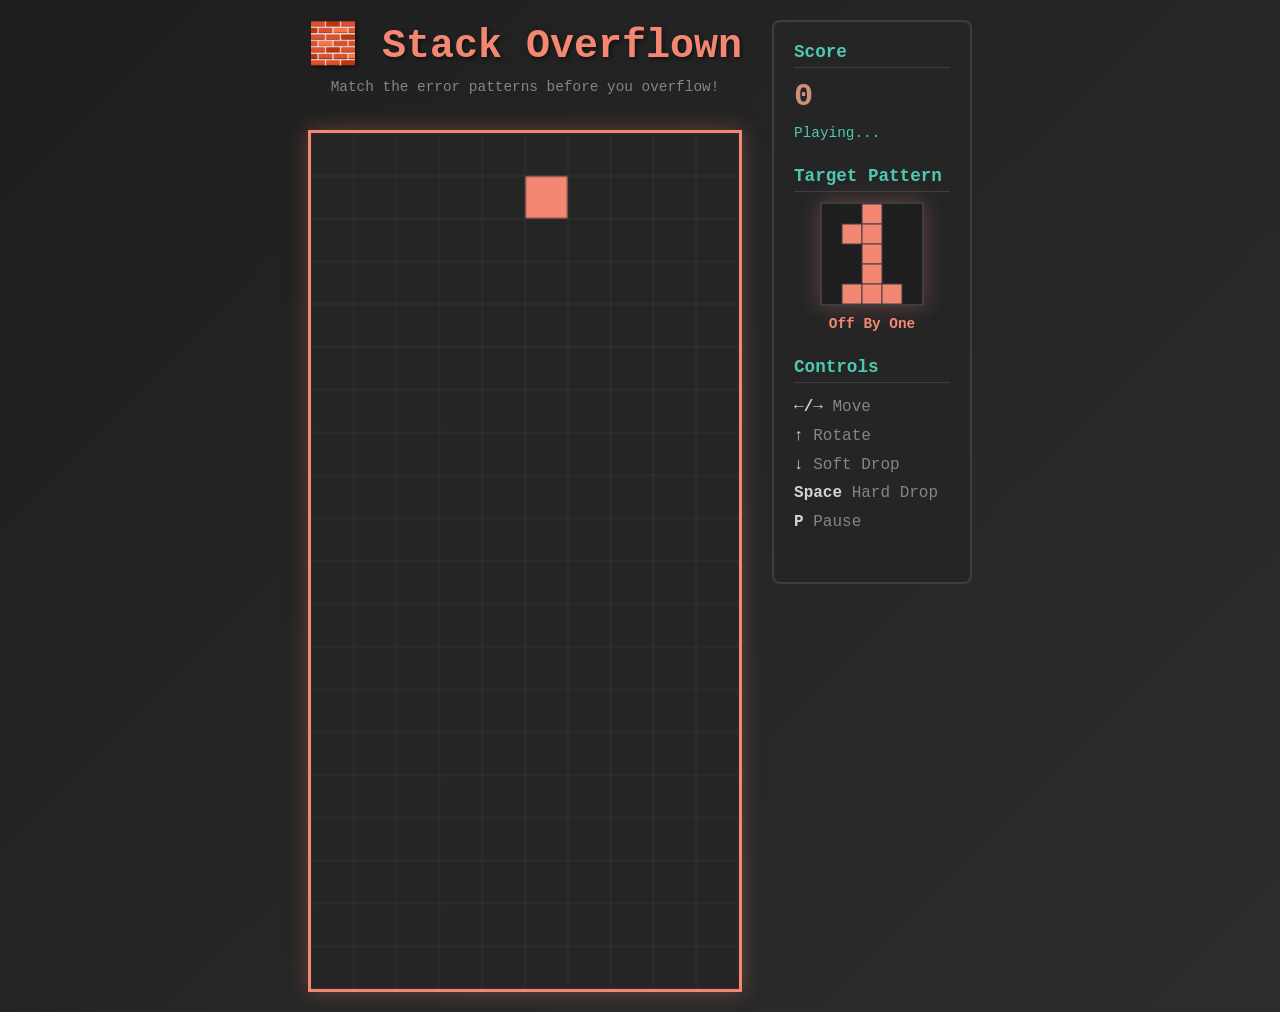
<file: src/index.html>
<!DOCTYPE html>
<html lang="en">
  <head>
    <meta charset="UTF-8" />
    <meta name="viewport" content="width=device-width, initial-scale=1.0" />
    <title>Stack Overflown - A Dev-Themed Puzzle Game</title>
    <link rel="stylesheet" href="style.css" />
  </head>
  <body>
    <div class="game-container">
      <div class="main-panel">
        <div>
          <h1>🧱 Stack Overflown</h1>
          <div class="subtitle">Match the error patterns before you overflow!</div>
        </div>
        <canvas id="gameCanvas" width="300" height="600"></canvas>
      </div>

      <div class="side-panel">
        <div class="info-section">
          <h3>Score</h3>
          <div class="score" id="score">0</div>
          <div class="status" id="status">Playing...</div>
        </div>

        <div class="info-section">
          <h3>Target Pattern</h3>
          <div class="pattern-preview">
            <canvas id="patternCanvas" width="100" height="100"></canvas>
            <div class="pattern-name" id="patternName">Loading...</div>
          </div>
        </div>

        <div class="info-section">
          <h3>Controls</h3>
          <div class="controls">
            <strong>←/→</strong> Move<br />
            <strong>↑</strong> Rotate<br />
            <strong>↓</strong> Soft Drop<br />
            <strong>Space</strong> Hard Drop<br />
            <strong>P</strong> Pause
          </div>
        </div>
      </div>
    </div>

    <div class="game-over" id="gameOver">
      <h2>STACK OVERFLOW!</h2>
      <p>Your stack reached the ceiling</p>
      <p>Final Score: <span id="finalScore">0</span></p>
      <button onclick="location.reload()">Restart</button>
    </div>

    <script src="patterns.js"></script>
    <script src="index.js"></script>
  </body>
</html>
</file>
<file: src/style.css>
* {
  margin: 0;
  padding: 0;
  box-sizing: border-box;
}

body {
  font-family: "Courier New", monospace;
  background: linear-gradient(135deg, #1e1e1e 0%, #2d2d2d 100%);
  color: #d4d4d4;
  display: flex;
  justify-content: center;
  align-items: center;
  min-height: 100vh;
  padding: 20px;
}

.game-container {
  display: flex;
  gap: 30px;
  align-items: flex-start;
  flex-wrap: wrap;
  justify-content: center;
}

.main-panel {
  display: flex;
  flex-direction: column;
  gap: 15px;
}

h1 {
  text-align: center;
  color: #f48771;
  text-shadow: 2px 2px 4px rgba(0, 0, 0, 0.5);
  font-size: 2.5em;
  margin-bottom: 10px;
}

.subtitle {
  text-align: center;
  color: #858585;
  font-size: 0.9em;
  margin-bottom: 20px;
}

canvas {
  border: 3px solid #f48771;
  background: #252526;
  display: block;
  box-shadow: 0 0 20px rgba(244, 135, 113, 0.3);
}

.side-panel {
  background: #252526;
  border: 2px solid #3e3e42;
  padding: 20px;
  border-radius: 8px;
  min-width: 200px;
}

.info-section {
  margin-bottom: 25px;
}

.info-section h3 {
  color: #4ec9b0;
  margin-bottom: 10px;
  font-size: 1.1em;
  border-bottom: 1px solid #3e3e42;
  padding-bottom: 5px;
}

.score {
  font-size: 2em;
  color: #ce9178;
  font-weight: bold;
}

.pattern-preview {
  margin-top: 10px;
}

#patternCanvas {
  border: 2px solid #3e3e42;
  background: #1e1e1e;
  display: block;
  margin: 10px auto;
}

.pattern-name {
  text-align: center;
  color: #f48771;
  font-weight: bold;
  margin-top: 8px;
  font-size: 0.9em;
}

.controls {
  line-height: 1.8;
  color: #858585;
}

.controls strong {
  color: #d4d4d4;
}

.game-over {
  position: fixed;
  top: 50%;
  left: 50%;
  transform: translate(-50%, -50%);
  background: #1e1e1e;
  border: 3px solid #f48771;
  padding: 40px;
  border-radius: 10px;
  text-align: center;
  display: none;
  box-shadow: 0 0 50px rgba(0, 0, 0, 0.8);
  z-index: 1000;
}

.game-over.show {
  display: block;
}

.game-over h2 {
  color: #f48771;
  font-size: 2.5em;
  margin-bottom: 15px;
}

.game-over p {
  font-size: 1.2em;
  margin-bottom: 20px;
}

.game-over button {
  background: #f48771;
  color: #1e1e1e;
  border: none;
  padding: 15px 30px;
  font-size: 1.1em;
  font-family: "Courier New", monospace;
  cursor: pointer;
  border-radius: 5px;
  transition: background 0.3s;
}

.game-over button:hover {
  background: #ff9d88;
}

.status {
  color: #4ec9b0;
  font-size: 0.9em;
  margin-top: 10px;
}

@media (max-width: 768px) {
  h1 {
    font-size: 1.8em;
  }

  .game-container {
    gap: 15px;
  }
}
</file>
